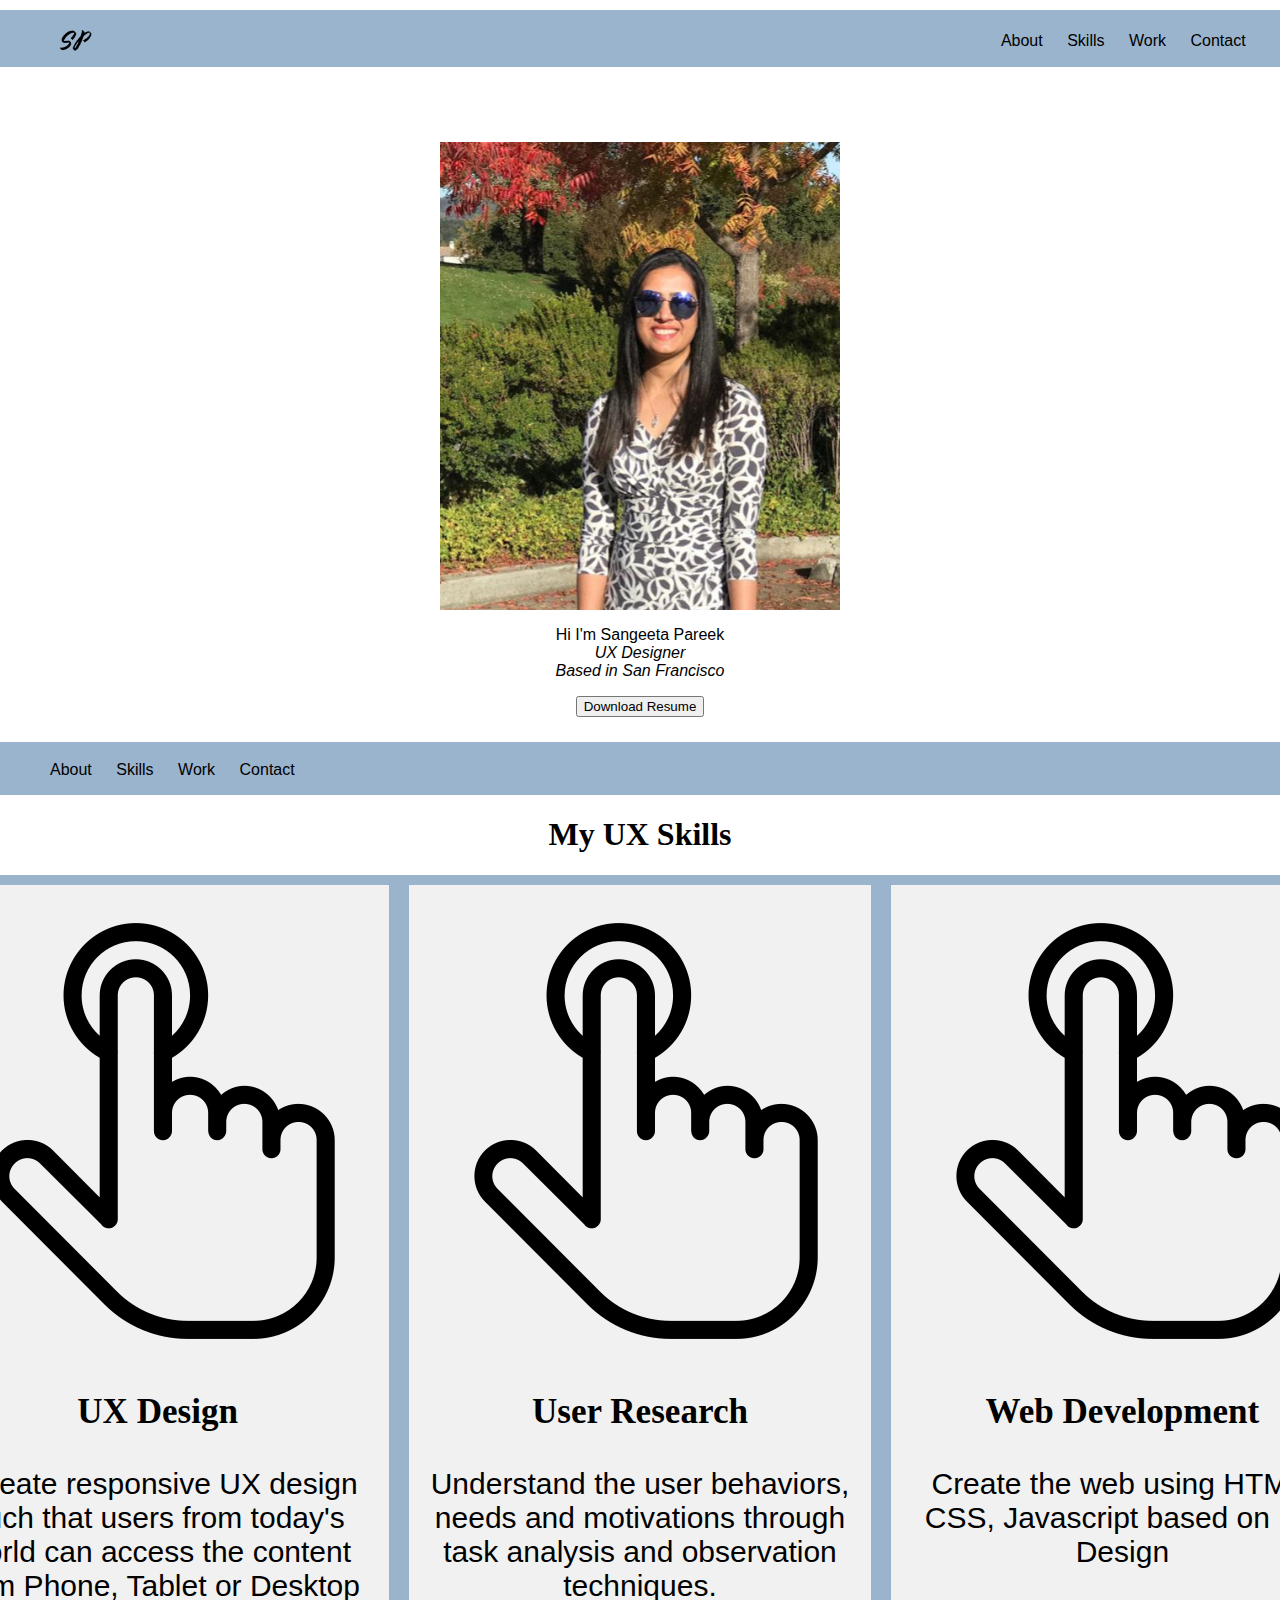
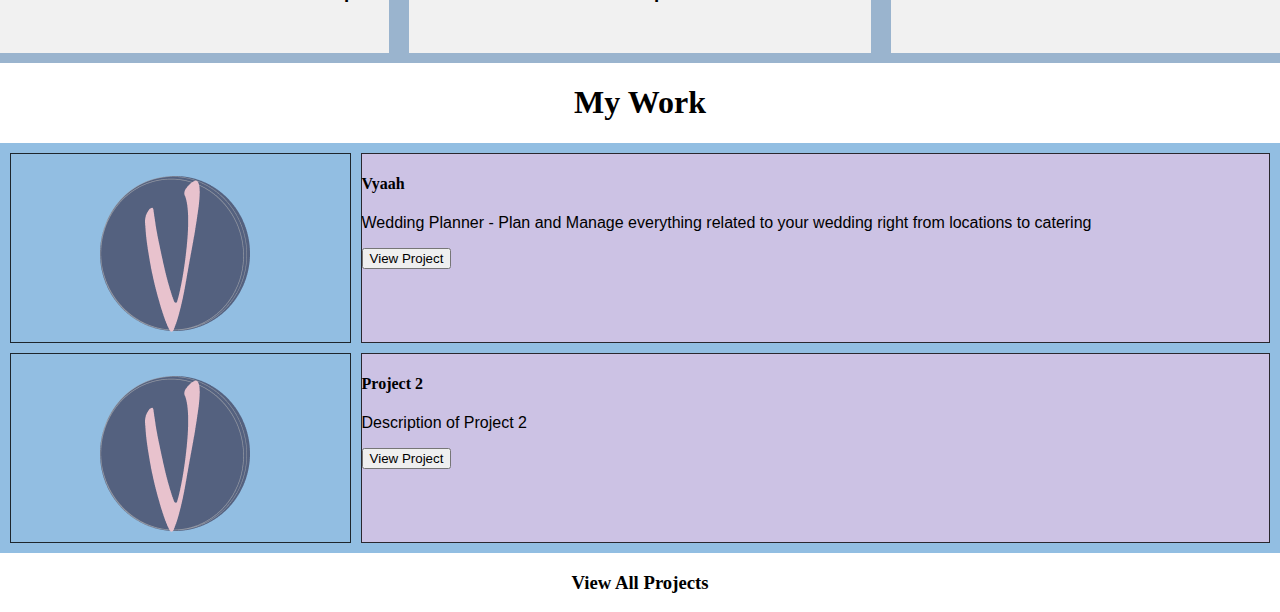
<file: index.html>
<!--  My UX Skills section coded using CSS flex -->
<head>
    <link rel="stylesheet" href="css/cssGrid.css" type="text/css">
    <script src="https://code.jquery.com/jquery-3.5.1.min.js"></script>
<script>
$(document).ready(function(){
    $("#logo").mouseenter(function(){
        // Change src attribute of image
        $(this).attr("src", "images/Name.png");
        $(this).attr("width", "120px");
    });  
    $("#logo").mouseleave(function(){
        // Change src attribute of image
        $(this).attr("src", "images/image.png");
        $(this).attr("width", "35px");
    });   
});
</script>
</head>
<body>
    <header class="navigation">
        <div class="inline-block logo">
            <img id="logo" src="images/image.png" alt="SP Logo" width="35px">
        </div>
        <nav class="inline-block">
            <ul class="topmenu">
                <li class="inline-block"><a href="#">About</a></li>
                <li class="inline-block"><a href="#">Skills</a></li>
                <li class="inline-block"><a href="#">Work</a></li>
                <li class="inline-block"><a href="#">Contact</a></li>
            </ul>
        </nav>
    </header>
    <section class="heroImg">
        <div class="content">
            <img id="btn1" src="images/sangeeta.jpeg" alt="Photo of Sangeeta Pareek" width="400px">
            <p>Hi I'm Sangeeta Pareek<br>
            <em>UX Designer<br> Based in San Francisco</em></p>
            <button>Download Resume</button>
        </div>
    </section>
    <footer>
        <ul>
            <li class="inline-block"><a href="#">About</a></li>
            <li class="inline-block"><a href="#">Skills</a></li>
            <li class="inline-block"><a href="#">Work</a></li>
            <li class="inline-block"><a href="#">Contact</a></li>
        </ul>
    </footer>
</body>
<section class="mySkills">
    <h1>My UX Skills</h1>
    <div class="flexContainer">
        <div>
            <img src="images/userDesign.png">
            <h3>UX Design</h3>
            <p>I create responsive UX design such that users from today's world can access the content from Phone, Tablet or Desktop</p>
        </div>
        <div>
            <img src="images/userDesign.png">
            <h3>User Research</h3>
            <p>Understand the user behaviors, needs and motivations through task analysis and observation techniques.</p>
        </div>
        <div>
            <img src="images/userDesign.png">
            <h3>Web Development</h3>
            <p>Create the web using HTML, CSS, Javascript based on UX Design</p>
        </div>
    </div>
</section>
<!-- My Work Section Constructed using CSS Grid -->

<section class="myWork">
    <h1>My Work</h1>
    <div class="workGrid">
        <div class="projectLogo1">
            <img src="images/vyaah.png">
        </div>
        <div class="projectDescription1">
            <h4>Vyaah</h4>
            <p>Wedding Planner - Plan and Manage everything related to your wedding right from locations to catering</p>
            <button>View Project</button>
        </div>
        <div class="projectLogo2">
            <img src="images/vyaah.png">
        </div>
        <div class="projectDescription2">
            <h4>Project 2</h4>
            <p>Description of Project 2</p>
            <button>View Project</button>
        </div>
    </div>
    <h3>View All Projects</h3>
</section>
</file>
<file: css/cssGrid.css>
h1 {
    text-align: center;
}
h3 {
    text-align: center;
}
.flexContainer {
    display: flex;
    background-color: rgb(154, 180, 206);
    justify-content: center;
}

.flexContainer > div {
    background-color: #f1f1f1;
    margin: 10px;
    padding: 20px;
    font-size: 30px;
    width: 33%;
    text-align: center;
  }

  .flexContainer > div >image {
    max-width: 100%;
}
  .projectLogo1 {
      grid-area: logo1;
      border: 1px solid rgba(0, 0, 0, 0.8);
      text-align: center;
    }
  .projectDescription1 {
      grid-area: description1;
      border: 1px solid rgba(0, 0, 0, 0.8);
      background-color: rgb(204, 194, 228);
    }
  .projectLogo2 {
      grid-area: logo2;
      text-align: center;
      border: 1px solid rgba(0, 0, 0, 0.8);
    }
  .projectDescription2 {
      grid-area: description2;
      border: 1px solid rgba(0, 0, 0, 0.8);
      background-color: rgb(204, 194, 228);
    }

  .workGrid {
    display: grid;
    grid-template-areas:
    'logo1 description1'
    'logo2 description2';
    grid-gap: 10px;
    background-color: #92bee2;
    padding: 10px;
  }

  @media only screen and (max-wdith:600) {
    .flexContainer {
        flex-direction: column;
      }

    .flexContainer > div {
        width: 100%;
    }

    .workGrid {
        grid-template-areas:
        'logo1'
        'description1' 
        'logo2'
        'description2'
    }
    
  }

  .navigation {
    background-color: rgb(154, 180, 206);
    width: 100%;
    position: sticky; top: 10px;
}

.inline-block {
    display: inline-block;
    vertical-align: top;
    padding: 3px 10px 0px 10px;
}

.logo {
    width: 10%;
    padding: 1%;
    text-align: center;
}

nav {
    width: 85%;
    padding: 1%;
    text-align: right;

}

ul {
    width: 50%;
    margin-left: auto;
    display: inline-block;
    vertical-align: top;
    margin-right: auto;
    color: rgb(0, 0, 0);
    font-family: Arial, Helvetica, sans-serif;
}

p {
    font-family: Arial, Helvetica, sans-serif;
}
.heroImg {
    padding: 25px;
}

.content {
    width: 400px;
    margin: 0 auto;
    margin-top: 60px;
    text-align: center;
}

footer {
    background-color:rgb(154, 180, 206);
    width: 100%;
    position: bottom;
    left: 0px;
    right: 0px;
    bottom: 0px;
}

.topmenu {
    float: right;
}

a:link {
    color: rgb(0, 0, 0);
    text-decoration: none;
}
a:visited {
    color: #e6e600;
    text-decoration: none;
}
a:hover {
    color: #ffff00;
    text-decoration: none;
}
a:active {
    color: #e6e600;
    text-decoration: none;
}

html, body {
    width: 100%;
    padding: 0px;
    margin: 0px;
    overflow-x: hidden;
  }
</file>
